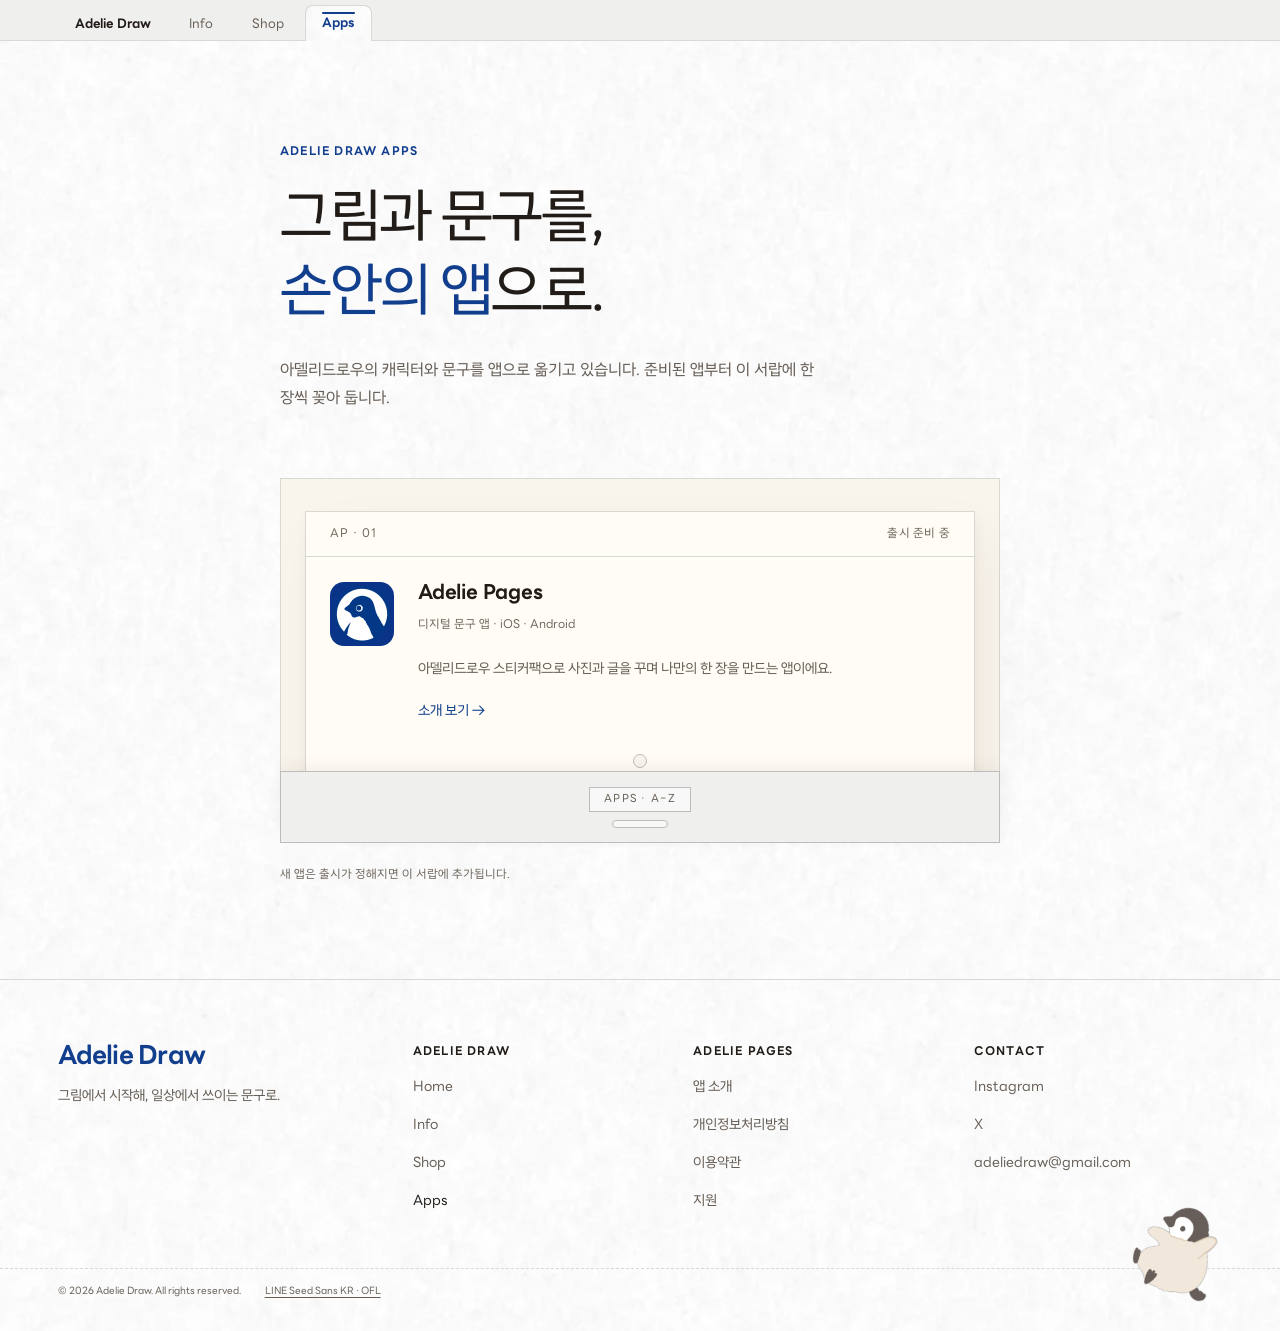
<file: index.html>
<!DOCTYPE html>
<html lang="ko">
<head>
<meta charset="utf-8">
<meta name="viewport" content="width=device-width, initial-scale=1">
<title>Adelie Draw — 앱 안내</title>
<meta name="description" content="아델리드로우가 만드는 앱 안내 페이지입니다.">
<link rel="canonical" href="https://app.adeliedraw.com/">
<meta property="og:type" content="website">
<meta property="og:url" content="https://app.adeliedraw.com/">
<meta property="og:title" content="Adelie Draw — 앱 안내">
<meta property="og:description" content="아델리드로우가 만드는 앱 안내 페이지입니다.">
<meta property="og:image" content="https://app.adeliedraw.com/assets/img/app-icon.webp">
<meta name="twitter:card" content="summary">
<meta name="theme-color" content="#F8F8F8">
<link rel="icon" type="image/png" href="assets/img/favicon.png">
<link rel="apple-touch-icon" href="assets/img/apple-touch-icon.png">
<link rel="preload" href="brand/fonts/LINESeedKR-Rg.woff2" as="font" type="font/woff2" crossorigin>
<link rel="stylesheet" href="brand/adelie-web.css">
<script src="brand/adelie-web.js" defer></script>
<style>
*,*::before,*::after{box-sizing:border-box}
body{margin:0;min-height:100vh;display:flex;flex-direction:column}
main{flex:1;width:100%;max-width:calc(var(--ad-narrow) + var(--ad-gutter) * 2);margin-inline:auto;padding:var(--ad-section) var(--ad-gutter) var(--ad-s9)}
.skip{position:fixed;top:-100px;left:16px;z-index:50;padding:12px 16px;background:var(--ad-indigo);color:var(--ad-on-indigo)}
.skip:focus{top:16px}
h1{margin:0;font-size:var(--ad-fs-display);font-weight:400;letter-spacing:var(--ad-ls-display);line-height:var(--ad-lh-display)}
h1 em{font-style:normal;color:var(--ad-indigo)}
.lede{margin:var(--ad-s5) 0 0;max-width:34em;color:var(--ad-ink-2);font-size:var(--ad-fs-lead);line-height:var(--ad-lh-body)}

/* Card catalog drawer: each app is one index card standing in the drawer. */
.drawer{position:relative;margin-top:var(--ad-s8);padding:var(--ad-s6) var(--ad-s5) 0;background:var(--ad-paper-warm);border:1px solid var(--ad-rule);border-bottom:0}
.drawer-cards{list-style:none;margin:0;padding:0 0 56px;display:grid;gap:var(--ad-s5)}
.card{
  position:relative;display:grid;grid-template-columns:64px minmax(0,1fr);gap:var(--ad-s2) var(--ad-s5);
  padding:calc(44px + var(--ad-s5)) var(--ad-s5) var(--ad-s8);
  background:var(--ad-paper-photo);border:1px solid var(--ad-rule);
  color:inherit;text-decoration:none;box-shadow:var(--ad-shadow-paper);
  transition:transform var(--ad-dur) var(--ad-ease),box-shadow var(--ad-dur) var(--ad-ease);
}
/* Index-card head: call number and status above a full-width rule. */
.card::before{content:"";position:absolute;left:0;right:0;top:44px;border-top:1px solid var(--ad-rule)}
.card-hole{position:absolute;left:50%;bottom:18px;width:14px;height:14px;margin-left:-7px;border-radius:50%;background:var(--ad-paper-warm);border:1px solid var(--ad-rule-strong)}
.card img{grid-row:span 3;width:64px;height:64px;border-radius:14px;align-self:start;margin-top:2px}
.card-call,.card-status{position:absolute;top:14px;color:var(--ad-ink-3);font-size:var(--ad-fs-caption);letter-spacing:.08em;font-variant-numeric:tabular-nums}
.card-call{left:var(--ad-s5)}
.card-status{right:var(--ad-s5);letter-spacing:.02em}
.card-name{margin:0;font-size:var(--ad-fs-h3);font-weight:700;letter-spacing:-.01em;line-height:1.4}
.card-meta{margin:0;color:var(--ad-ink-3);font-size:var(--ad-fs-caption)}
.card-desc{margin:var(--ad-s4) 0 0;color:var(--ad-ink-2);font-size:var(--ad-fs-small);line-height:var(--ad-lh-body)}
.card-go{grid-column:2;margin-top:var(--ad-s3);color:var(--ad-indigo);font-size:var(--ad-fs-small)}
.card-go span{display:inline-block;transition:transform var(--ad-dur-fast) var(--ad-ease)}
@media (hover:hover){
  .card:hover{transform:translateY(-10px) rotate(-.4deg);box-shadow:var(--ad-shadow-lift)}
  .card:hover .card-go span{transform:translateX(4px)}
}
.drawer-front{
  position:absolute;left:-1px;right:-1px;bottom:0;height:72px;
  display:flex;flex-direction:column;align-items:center;justify-content:center;gap:var(--ad-s2);
  background:var(--ad-paper-sunken);border:1px solid var(--ad-rule-strong);
  box-shadow:0 -6px 14px rgba(33,28,23,.05);pointer-events:none;
}
.drawer-label{padding:4px 14px;border:1px solid var(--ad-rule-strong);background:var(--ad-paper);color:var(--ad-ink-2);font-size:11px;letter-spacing:.14em;font-variant-numeric:tabular-nums}
.drawer-pull{width:56px;height:8px;border-radius:8px;border:1px solid var(--ad-rule-strong);background:var(--ad-paper)}
.drawer-note{margin:var(--ad-s5) 0 0;color:var(--ad-ink-3);font-size:var(--ad-fs-caption)}
@media (max-width:639px){
  .drawer{padding:var(--ad-s5) var(--ad-s3) 0}
  .card{grid-template-columns:48px minmax(0,1fr);gap:var(--ad-s1) var(--ad-s4);padding:calc(44px + var(--ad-s4)) var(--ad-s4) var(--ad-s8)}
  .card img{width:48px;height:48px;border-radius:11px}
  .card-call{left:var(--ad-s4)}
  .card-status{right:var(--ad-s4)}
  .card-desc{grid-column:1/-1}
  .card-go{grid-column:1/-1}
}
@media (prefers-reduced-motion:reduce){.card,.card-go span{transition:none}.card:hover{transform:none}}
</style>
</head>
<body>
<a class="skip" href="#main">본문으로 건너뛰기</a>
<nav class="ad-brandbar" aria-label="Adelie Draw">
  <div class="ad-brandbar__inner">
    <ul class="ad-brandbar__list">
      <li><a class="ad-brandbar__tab ad-brandbar__home" href="https://adeliedraw.com/">Adelie Draw</a></li>
      <li><a class="ad-brandbar__tab" href="https://info.adeliedraw.com/">Info</a></li>
      <li><a class="ad-brandbar__tab" href="https://shop.adeliedraw.com/">Shop</a></li>
      <li><a class="ad-brandbar__tab" href="https://app.adeliedraw.com/" aria-current="page">Apps</a></li>
    </ul>
  </div>
</nav>
<main id="main">
  <div data-ad-settle>
    <p class="ad-eyebrow">ADELIE DRAW APPS</p>
    <h1>그림과 문구를,<br><em>손안의 앱</em>으로.</h1>
    <p class="lede">아델리드로우의 캐릭터와 문구를 앱으로 옮기고 있습니다. 준비된 앱부터 이 서랍에 한 장씩 꽂아 둡니다.</p>
  </div>
  <section class="drawer" aria-labelledby="drawer-title" data-ad-settle style="--ad-settle-turn:0deg">
    <h2 id="drawer-title" class="ad-visually-hidden">앱 목록</h2>
    <ul class="drawer-cards">
      <li>
        <a class="card ad-cut" href="/pages/">
          <img src="assets/img/app-icon.webp" width="64" height="64" alt="">
          <span class="card-call" aria-hidden="true">AP · 01</span>
          <span class="card-status">출시 준비 중</span>
          <h3 class="card-name">Adelie Pages</h3>
          <p class="card-meta">디지털 문구 앱 · iOS · Android</p>
          <p class="card-desc">아델리드로우 스티커팩으로 사진과 글을 꾸며 나만의 한 장을 만드는 앱이에요.</p>
          <span class="card-go">소개 보기 <span aria-hidden="true">→</span></span>
          <span class="card-hole" aria-hidden="true"></span>
        </a>
      </li>
    </ul>
    <div class="drawer-front" aria-hidden="true"><span class="drawer-label">APPS · A–Z</span><span class="drawer-pull"></span></div>
  </section>
  <p class="drawer-note">새 앱은 출시가 정해지면 이 서랍에 추가됩니다.</p>
</main>
<footer class="ad-footer">
  <div class="ad-footer__inner">
    <div class="ad-footer__brand">
      <a class="ad-footer__mark" href="https://adeliedraw.com/">Adelie Draw</a>
      <p>그림에서 시작해, 일상에서 쓰이는 문구로.</p>
    </div>
    <nav class="ad-footer__col" aria-label="Adelie Draw">
      <p class="ad-footer__label">ADELIE DRAW</p>
      <a href="https://adeliedraw.com/">Home</a>
      <a href="https://info.adeliedraw.com/">Info</a>
      <a href="https://shop.adeliedraw.com/">Shop</a>
      <a href="https://app.adeliedraw.com/" aria-current="page">Apps</a>
    </nav>
    <nav class="ad-footer__col" aria-label="Adelie Pages">
      <p class="ad-footer__label">ADELIE PAGES</p>
      <a href="/pages/">앱 소개</a>
      <a href="/pages/privacy/">개인정보처리방침</a>
      <a href="/pages/terms/">이용약관</a>
      <a href="/pages/support/">지원</a>
    </nav>
    <div class="ad-footer__col">
      <p class="ad-footer__label">CONTACT</p>
      <a href="https://www.instagram.com/adelie.draw/" rel="noopener">Instagram</a>
      <a href="https://x.com/canvaswitch_" rel="noopener">X</a>
      <a href="mailto:adeliedraw@gmail.com">adeliedraw@gmail.com</a>
    </div>
  </div>
  <div class="ad-footer__base">
    <small>© 2026 Adelie Draw. All rights reserved.</small>
    <small><a href="brand/fonts/OFL-LINESeedKR.txt">LINE Seed Sans KR · OFL</a></small>
  </div>
  <img class="ad-footer__penguin" src="brand/resting-penguin.webp" width="240" height="240" alt="" loading="lazy" decoding="async">
</footer>
</body>
</html>
</file>
<file: brand/adelie-web.css>
/*
 * Adelie Draw web design system — tokens, base and shared components.
 * Canonical source: adelie-web-design/tokens/adelie-web.css
 * Vendored into each site as brand/adelie-web.css by tools/sync.py.
 * Do not edit a vendored copy; edit the canonical file and sync.
 */

@font-face{font-family:"LINESeedKR";src:url("fonts/LINESeedKR-Rg.woff2") format("woff2");font-weight:400;font-style:normal;font-display:swap}
@font-face{font-family:"LINESeedKR";src:url("fonts/LINESeedKR-Bd.woff2") format("woff2");font-weight:700;font-style:normal;font-display:swap}

:root{
  color-scheme:light;

  /* Surfaces: woodfree paper first, warm paper for authored artwork. */
  --ad-paper:#F8F8F8;
  --ad-paper-warm:#FAF5EC;
  --ad-paper-sunken:#EFEFED;
  --ad-paper-photo:#FFFDF6;

  /* Ink: graphite carries structure. */
  --ad-ink:#211C17;
  --ad-ink-2:#665E55;
  --ad-ink-3:#6F675E;
  --ad-rule:#D8D8D5;
  --ad-rule-strong:#BCBDBA;

  /* One ink: indigo marks action, selection and focus only. */
  --ad-indigo:#123F8D;
  --ad-indigo-pressed:#0A3278;
  --ad-indigo-soft:#E9ECF2;
  --ad-on-indigo:#FFFFFF;
  --ad-focus:#4E73B7;
  --ad-scrim:rgba(17,24,39,.45);

  /* Day and night windows from the stained-glass kiss-cut series. */
  --ad-day-pane:#F1EBDF;
  --ad-night:#111D3A;
  --ad-night-ink:#EEF2F8;
  --ad-night-ink-2:#A7B4CC;
  --ad-night-rule:#33456B;

  /* One foil: reserved for a single signature moment per screen. */
  --ad-foil-gold:linear-gradient(115deg,#9A7A3A 0%,#E8D59A 36%,#B8944C 54%,#F3E6B8 70%,#9A7A3A 100%);
  --ad-foil-silver:linear-gradient(115deg,#7A8594 0%,#E6EAF0 38%,#9AA5B4 56%,#F4F6F9 72%,#7A8594 100%);

  /* Type: LINE Seed KR has only Regular and Bold. Never request 500/600. */
  --ad-font:"LINESeedKR","Hiragino Sans","Yu Gothic","YuGothic","Apple SD Gothic Neo","Malgun Gothic",system-ui,-apple-system,sans-serif;
  --ad-fs-display:clamp(36px,4.6vw,64px);
  --ad-fs-h1:clamp(32px,3.6vw,48px);
  --ad-fs-h2:clamp(26px,2.8vw,40px);
  --ad-fs-h3:clamp(19px,1.6vw,22px);
  --ad-fs-lead:clamp(15px,1.25vw,17px);
  --ad-fs-body:16px;
  --ad-fs-small:14px;
  --ad-fs-caption:12px;
  --ad-fs-eyebrow:12px;
  --ad-lh-display:1.25;
  --ad-lh-heading:1.35;
  --ad-lh-body:1.8;
  --ad-ls-display:-.035em;
  --ad-ls-heading:-.03em;
  --ad-ls-eyebrow:.1em;

  /* Space: 4px base, matching the app's s2…s24 scale and extending it. */
  --ad-s1:4px;--ad-s2:8px;--ad-s3:12px;--ad-s4:16px;--ad-s5:24px;
  --ad-s6:32px;--ad-s7:48px;--ad-s8:64px;--ad-s9:96px;--ad-s10:128px;
  --ad-section:clamp(56px,8vw,112px);

  /* Layout */
  --ad-content:1280px;
  --ad-gutter:clamp(20px,4.5vw,80px);
  --ad-narrow:720px;
  --ad-measure:68ch;
  --ad-bar-h:40px;
  --ad-header-h:80px;

  /* Shape and depth */
  --ad-radius-control:2px;
  --ad-radius-tab:8px;
  --ad-radius-dialog:8px;
  --ad-shadow-paper:1px 6px 12px rgba(33,28,23,.04),12px 24px 50px rgba(33,28,23,.05);
  --ad-shadow-lift:2px 10px 18px rgba(33,28,23,.08),16px 32px 60px rgba(33,28,23,.08);
  --ad-shadow-dialog:0 20px 60px rgba(33,28,23,.16);

  /* Motion: things are placed on a desk, they do not fly. */
  --ad-ease:cubic-bezier(.2,.7,.2,1);
  --ad-dur-fast:160ms;
  --ad-dur:280ms;
  --ad-dur-slow:520ms;
  --ad-tab-rise:4px;
}

@media (max-width:639px){
  :root{--ad-header-h:64px}
}

/* ---------- Base ---------- */

html{-webkit-text-size-adjust:100%;text-size-adjust:100%}
body{
  margin:0;
  background:var(--ad-paper) url("paper/woodfree-white.webp") repeat;
  background-size:850px;
  color:var(--ad-ink);
  font-family:var(--ad-font);
  -webkit-font-smoothing:antialiased;
  word-break:keep-all;
  overflow-wrap:break-word;
}
@media (max-width:639px){
  body{background-image:url("paper/woodfree-white-mobile.webp");background-size:430px auto}
}
:where(a,button,summary,input,[tabindex]):focus-visible{outline:3px solid var(--ad-focus);outline-offset:4px}

/* ---------- Utilities ---------- */

.ad-wrap{width:100%;max-width:calc(var(--ad-content) + var(--ad-gutter) * 2);margin-inline:auto;padding-inline:var(--ad-gutter);box-sizing:border-box}
.ad-eyebrow{margin:0 0 var(--ad-s5);color:var(--ad-indigo);font-size:var(--ad-fs-eyebrow);font-weight:700;letter-spacing:var(--ad-ls-eyebrow);line-height:1.5}
.ad-visually-hidden{position:absolute!important;width:1px;height:1px;margin:-1px;padding:0;overflow:hidden;clip:rect(0 0 0 0);white-space:nowrap;border:0}

/* Kiss-cut line: the die-cut outline appears around a card on hover. */
.ad-cut{position:relative}
.ad-cut::after{
  content:"";position:absolute;inset:-7px;pointer-events:none;
  border:1.5px dashed var(--ad-indigo);border-radius:calc(var(--ad-radius-tab) + 4px);
  opacity:0;transform:scale(.985);
  transition:opacity var(--ad-dur-fast) ease,transform var(--ad-dur) var(--ad-ease);
}
@media (hover:hover){.ad-cut:hover::after{opacity:.55;transform:none}}

/* Settle: an element is laid on the desk as it enters. Only armed when JS runs. */
.ad-js [data-ad-settle]{opacity:0;transform:translateY(12px) rotate(var(--ad-settle-turn,-1deg));transition:opacity var(--ad-dur-slow) ease,transform var(--ad-dur-slow) var(--ad-ease)}
.ad-js [data-ad-settle].is-settled{opacity:1;transform:none}

/* ---------- Brand bar: binder index tabs shared by every Adelie Draw site ---------- */

.ad-brandbar{
  position:relative;z-index:30;
  background:var(--ad-paper-sunken);
  border-bottom:1px solid var(--ad-rule);
  font-family:var(--ad-font);
}
.ad-brandbar__inner{
  display:flex;align-items:flex-end;gap:var(--ad-s1);
  height:var(--ad-bar-h);
  max-width:calc(var(--ad-content) + var(--ad-gutter) * 2);margin-inline:auto;padding-inline:var(--ad-gutter);box-sizing:border-box;
}
.ad-brandbar__list{display:flex;align-items:flex-end;gap:var(--ad-s1);margin:0;padding:0;list-style:none;min-width:0}
.ad-brandbar__list li{display:flex}
.ad-brandbar__tab{
  position:relative;display:inline-flex;align-items:center;gap:var(--ad-s2);
  height:32px;padding:0 var(--ad-s4);
  border:1px solid transparent;border-bottom:0;border-radius:var(--ad-radius-tab) var(--ad-radius-tab) 0 0;
  color:var(--ad-ink-2);font-size:13px;line-height:1;letter-spacing:.01em;text-decoration:none;white-space:nowrap;
  transform:translateY(0);
  transition:transform var(--ad-dur-fast) var(--ad-ease),color var(--ad-dur-fast) ease,background-color var(--ad-dur-fast) ease;
  -webkit-tap-highlight-color:transparent;
}
.ad-brandbar__tab:hover{color:var(--ad-ink);background:rgba(248,248,248,.6);transform:translateY(-2px)}
.ad-brandbar__tab[aria-current="page"]{
  height:calc(32px + var(--ad-tab-rise));margin-bottom:-1px;
  background:var(--ad-paper) url("paper/woodfree-white.webp") repeat;background-size:850px;
  border-color:var(--ad-rule);color:var(--ad-indigo);font-weight:700;transform:none;
}
.ad-brandbar__tab[aria-current="page"]::before{
  content:"";position:absolute;left:var(--ad-s4);right:var(--ad-s4);top:6px;height:2px;border-radius:2px;background:var(--ad-indigo);
}
.ad-brandbar__home{font-weight:700;color:var(--ad-ink)}
@media (max-width:639px){
  .ad-brandbar__inner{gap:0;padding-inline:12px}
  .ad-brandbar__list{gap:0}
  .ad-brandbar__tab{padding:0 var(--ad-s3);font-size:12px}
}
@media (max-width:359px){
  .ad-brandbar__tab{padding:0 10px}
}

/* ---------- Shared footer ---------- */

.ad-footer{border-top:1px solid var(--ad-rule);color:var(--ad-ink-2);font-family:var(--ad-font);position:relative;overflow:hidden}
.ad-footer__inner{
  display:grid;grid-template-columns:minmax(0,1.3fr) repeat(3,minmax(0,1fr));gap:var(--ad-s6);
  padding-block:var(--ad-s8) var(--ad-s7);
  max-width:calc(var(--ad-content) + var(--ad-gutter) * 2);margin-inline:auto;padding-inline:var(--ad-gutter);box-sizing:border-box;
}
.ad-footer__brand{display:flex;flex-direction:column;gap:var(--ad-s3);min-width:0}
.ad-footer__mark{color:var(--ad-indigo);font-size:26px;font-weight:700;letter-spacing:-.03em;text-decoration:none;line-height:1.1}
.ad-footer__brand p{margin:0;font-size:var(--ad-fs-small);line-height:1.7;max-width:22em}
.ad-footer__col{display:flex;flex-direction:column;gap:2px;min-width:0}
.ad-footer__label{margin:0 0 var(--ad-s2);color:var(--ad-ink);font-size:var(--ad-fs-caption);font-weight:700;letter-spacing:var(--ad-ls-eyebrow)}
.ad-footer__col a{display:inline-flex;align-items:center;min-height:36px;color:var(--ad-ink-2);font-size:var(--ad-fs-small);text-decoration:underline;text-decoration-color:transparent;text-underline-offset:4px;transition:color var(--ad-dur-fast) ease}
.ad-footer__col a:hover{color:var(--ad-indigo);text-decoration-color:currentColor}
.ad-footer__col a[aria-current="page"]{color:var(--ad-ink)}
.ad-footer__base{
  display:flex;flex-wrap:wrap;align-items:center;justify-content:flex-start;gap:var(--ad-s2) var(--ad-s5);
  padding-block:var(--ad-s4) var(--ad-s6);border-top:1px dashed var(--ad-rule);
  max-width:calc(var(--ad-content) + var(--ad-gutter) * 2);margin-inline:auto;padding-inline:var(--ad-gutter);box-sizing:border-box;
  padding-right:calc(var(--ad-gutter) + 112px);
  font-size:var(--ad-fs-caption);
}
.ad-footer__base a{color:inherit;text-underline-offset:3px}
/* The penguin sits on the perforated line, in the space the base row leaves free. */
.ad-footer__penguin{position:absolute;right:max(var(--ad-gutter),calc((100% - var(--ad-content)) / 2));bottom:22px;width:92px;height:auto;pointer-events:none;transform:rotate(-8deg)}
@media (max-width:1023px){
  .ad-footer__inner{grid-template-columns:repeat(3,minmax(0,1fr))}
  .ad-footer__brand{grid-column:1/-1}
}
@media (max-width:639px){
  .ad-footer__inner{grid-template-columns:repeat(2,minmax(0,1fr));gap:var(--ad-s5);padding-block:var(--ad-s7) var(--ad-s6)}
  .ad-footer__base{padding-right:calc(var(--ad-gutter) + 84px)}
  .ad-footer__penguin{width:72px;bottom:20px}
}

/* ---------- Not found ---------- */

.ad-notfound{min-height:calc(100vh - var(--ad-bar-h));display:grid;place-items:center;padding:var(--ad-s8) var(--ad-gutter);box-sizing:border-box;text-align:center}
.ad-notfound__card{max-width:30em;display:flex;flex-direction:column;align-items:center}
.ad-notfound__card img{width:min(220px,56vw);height:auto;transform:rotate(-6deg);margin-bottom:var(--ad-s5)}
.ad-notfound h1{margin:0;font-size:var(--ad-fs-h1);font-weight:400;letter-spacing:var(--ad-ls-display);line-height:var(--ad-lh-heading)}
.ad-notfound p:not(.ad-eyebrow){margin:var(--ad-s4) 0 0;color:var(--ad-ink-2);font-size:var(--ad-fs-small);line-height:var(--ad-lh-body)}
.ad-notfound__links{display:flex;flex-wrap:wrap;justify-content:center;gap:var(--ad-s2);margin-top:var(--ad-s6)}
.ad-button{display:inline-flex;align-items:center;justify-content:center;gap:var(--ad-s3);min-height:48px;padding:0 var(--ad-s5);border-radius:var(--ad-radius-control);background:var(--ad-indigo);color:var(--ad-on-indigo);font-size:var(--ad-fs-small);text-decoration:none;transition:background-color var(--ad-dur-fast) ease,transform var(--ad-dur-fast) var(--ad-ease)}
.ad-button:hover{background:var(--ad-indigo-pressed);transform:translateY(-2px)}
.ad-button--quiet{background:transparent;color:var(--ad-indigo);border:1px solid var(--ad-rule)}
.ad-button--quiet:hover{background:var(--ad-indigo-soft);border-color:var(--ad-indigo)}

/* ---------- Reduced motion and print ---------- */

@media (prefers-reduced-motion:reduce){
  .ad-js [data-ad-settle]{opacity:1;transform:none;transition:none}
  .ad-cut::after,.ad-brandbar__tab,.ad-footer__col a,.ad-button{transition:none}
  .ad-brandbar__tab:hover,.ad-button:hover{transform:none}
}
@media print{
  .ad-brandbar,.ad-footer__penguin{display:none}
  body{background:#fff}
  .ad-js [data-ad-settle]{opacity:1;transform:none}
}
</file>
